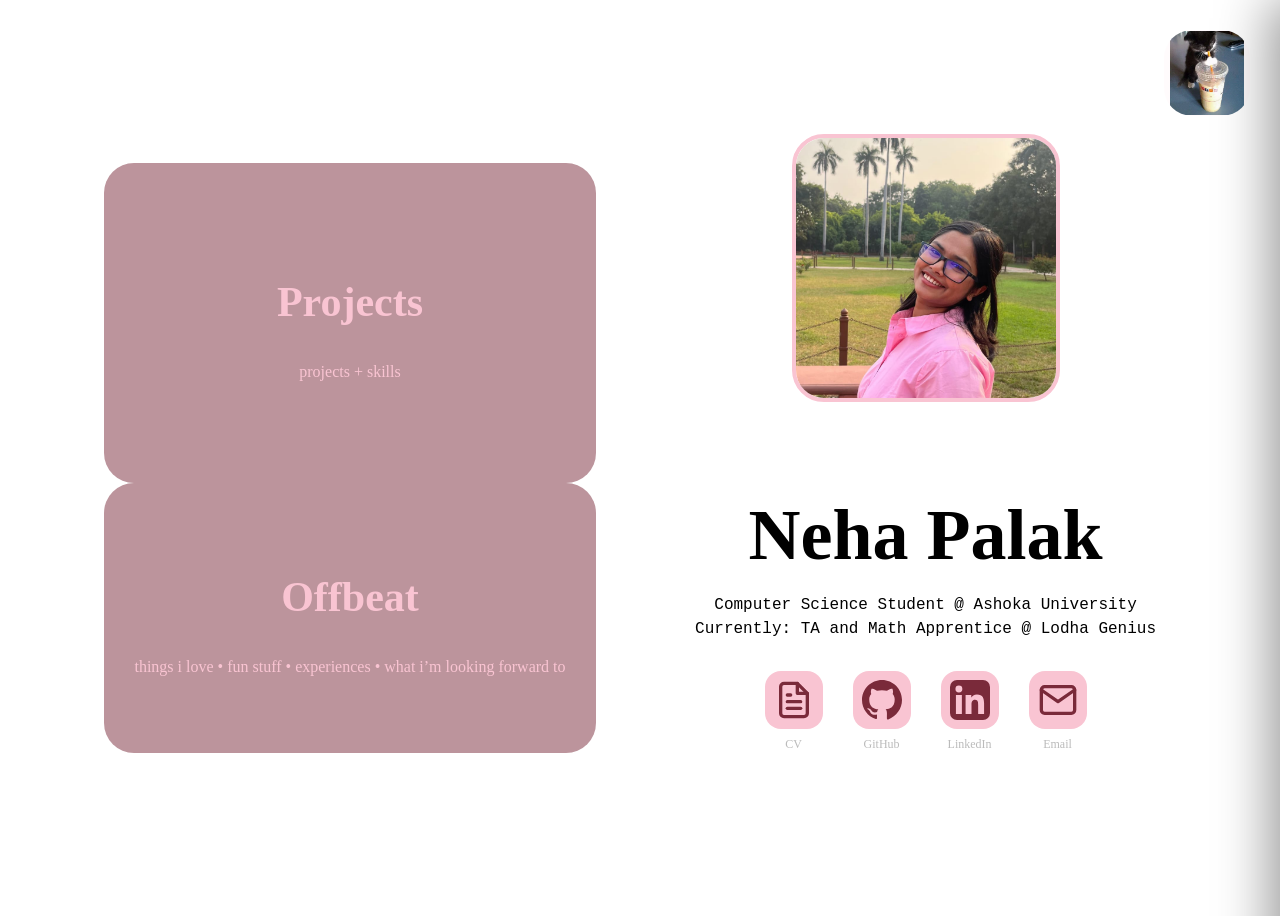
<file: index.html>
<!DOCTYPE html>
<html>

<head>

<meta charset="UTF-8">

<meta name="viewport"
content="width=device-width,initial-scale=1">

<title>Neha Palak</title>

<link rel="stylesheet"
href="style.css">

</head>


<body>


<nav class="nav">

<button
class="menu-btn"
onclick="toggleMenu()">

<img
src="kitten-and-coffee.jpg"
alt="menu">

</button>


<div
class="side-panel"
id="sidePanel">

<a href="index.html">
Home
</a>


<div class="menu-group">

<a href="sub_files/projects.html">

Projects

</a>

<div class="submenu">

<a href="#">
Featured
</a>

<a href="#">
Skills
</a>

</div>

</div>


<div class="menu-group">

<a href="sub_files/about.html">

About

</a>

<div class="submenu">

<a href="#">
Offbeat
</a>

<a href="#">
Things I Love
</a>

</div>

</div>


</div>

</nav>
<div class="homepage">



<section class="tiles">


<div
class="tile large"
onclick="go('sub_files/projects.html')">

<h2>Projects</h2>

<p>
projects + skills
</p>

</div>



<div
class="tile"
onclick="go('sub_files/random.html')">

<h2>Offbeat</h2>

<p>

things i love • fun stuff • experiences • what i’m looking forward to

</p>

</div>


</section>




<section class="hero">


<img
src="photo.jpeg"
class="profile">


<h1 style="font-family: Garamond, serif;">

Neha Palak

</h1>


<p style = "font-family: Courier, monospace; line-height: 1.5;">

Computer Science Student @ Ashoka University

<br>

Currently:
TA and Math Apprentice @ Lodha Genius

</p>



<div class="buttons">
  <a href="Neha_CV.pdf" target="_blank" class="icon-btn" title="Resume">
    <svg xmlns="http://www.w3.org/2000/svg" viewBox="0 0 24 24" fill="none" stroke="currentColor" stroke-width="2" stroke-linecap="round" stroke-linejoin="round"><path d="M14 2H6a2 2 0 0 0-2 2v16a2 2 0 0 0 2 2h12a2 2 0 0 0 2-2V8z"/><polyline points="14 2 14 8 20 8"/><line x1="16" y1="13" x2="8" y2="13"/><line x1="16" y1="17" x2="8" y2="17"/><polyline points="10 9 9 9 8 9"/></svg>
    <span>CV</span>
  </a>
  <a href="https://github.com/neha-palak" target="_blank" class="icon-btn" title="GitHub">
    <svg xmlns="http://www.w3.org/2000/svg" viewBox="0 0 24 24" fill="currentColor"><path d="M12 0C5.37 0 0 5.37 0 12c0 5.3 3.438 9.8 8.205 11.387.6.113.82-.258.82-.577 0-.285-.01-1.04-.015-2.04-3.338.724-4.042-1.61-4.042-1.61C4.422 18.07 3.633 17.7 3.633 17.7c-1.087-.744.084-.729.084-.729 1.205.084 1.838 1.236 1.838 1.236 1.07 1.835 2.809 1.305 3.495.998.108-.776.417-1.305.76-1.605-2.665-.3-5.466-1.332-5.466-5.93 0-1.31.465-2.38 1.235-3.22-.135-.303-.54-1.523.105-3.176 0 0 1.005-.322 3.3 1.23.96-.267 1.98-.399 3-.405 1.02.006 2.04.138 3 .405 2.28-1.552 3.285-1.23 3.285-1.23.645 1.653.24 2.873.12 3.176.765.84 1.23 1.91 1.23 3.22 0 4.61-2.805 5.625-5.475 5.92.42.36.81 1.096.81 2.22 0 1.606-.015 2.896-.015 3.286 0 .315.21.69.825.57C20.565 21.795 24 17.295 24 12c0-6.63-5.37-12-12-12"/></svg>
    <span>GitHub</span>
  </a>
  <a href="https://linkedin.com/in/neha-palak" target="_blank" class="icon-btn" title="LinkedIn">
    <svg xmlns="http://www.w3.org/2000/svg" viewBox="0 0 24 24" fill="currentColor"><path d="M20.447 20.452h-3.554v-5.569c0-1.328-.027-3.037-1.852-3.037-1.853 0-2.136 1.445-2.136 2.939v5.667H9.351V9h3.414v1.561h.046c.477-.9 1.637-1.85 3.37-1.85 3.601 0 4.267 2.37 4.267 5.455v6.286zM5.337 7.433a2.062 2.062 0 0 1-2.063-2.065 2.064 2.064 0 1 1 2.063 2.065zm1.782 13.019H3.555V9h3.564v11.452zM22.225 0H1.771C.792 0 0 .774 0 1.729v20.542C0 23.227.792 24 1.771 24h20.451C23.2 24 24 23.227 24 22.271V1.729C24 .774 23.2 0 22.222 0h.003z"/></svg>
    <span>LinkedIn</span>
  </a>
  <a href="mailto:nehapalak2684@gmail.com" class="icon-btn" title="Email">
    <svg xmlns="http://www.w3.org/2000/svg" viewBox="0 0 24 24" fill="none" stroke="currentColor" stroke-width="2" stroke-linecap="round" stroke-linejoin="round"><path d="M4 4h16c1.1 0 2 .9 2 2v12c0 1.1-.9 2-2 2H4c-1.1 0-2-.9-2-2V6c0-1.1.9-2 2-2z"/><polyline points="22,6 12,13 2,6"/></svg>
    <span>Email</span>
  </a>
</div>

</section>


</div>



<script>

function go(link){

window.location.href=link;

}


const btn=
document.querySelector(".menu-btn");

const menu=
document.querySelector(".menu");

btn.onclick=()=>{

menu.classList.toggle(
"show"
);

};

</script>

</body>

</html>

<!-- <!DOCTYPE html>
<html>
<head>
<meta charset="UTF-8">
<meta name="viewport" content="width=device-width,initial-scale=1">

<title>Neha Palak | Ashoka University</title>
<link rel="icon" href='data:image/svg+xml,<svg xmlns="http://www.w3.org/2000/svg" viewBox="0 0 100 100"><text y=".9em" font-size="90">⭐️</text></svg>'>
<link rel="stylesheet" href="style.css">
</head>

<body>

<div class="hero">

<img src="photo.jpeg" class="profile">

<h1 style="font-family: Garamond, serif;">Neha Palak</h1>

<p style="font-family: Courier, monospace; line-height: 1.5;">
Computer Science Student @ Ashoka University<br>
Currently: TA and Math Apprentice @ Lodha Genius
</p>
<div class="buttons">
  <a href="Neha_CV.pdf" target="_blank" class="icon-btn" title="Resume">
    <svg xmlns="http://www.w3.org/2000/svg" viewBox="0 0 24 24" fill="none" stroke="currentColor" stroke-width="2" stroke-linecap="round" stroke-linejoin="round"><path d="M14 2H6a2 2 0 0 0-2 2v16a2 2 0 0 0 2 2h12a2 2 0 0 0 2-2V8z"/><polyline points="14 2 14 8 20 8"/><line x1="16" y1="13" x2="8" y2="13"/><line x1="16" y1="17" x2="8" y2="17"/><polyline points="10 9 9 9 8 9"/></svg>
    <span>CV</span>
  </a>
  <a href="https://github.com/neha-palak" target="_blank" class="icon-btn" title="GitHub">
    <svg xmlns="http://www.w3.org/2000/svg" viewBox="0 0 24 24" fill="currentColor"><path d="M12 0C5.37 0 0 5.37 0 12c0 5.3 3.438 9.8 8.205 11.387.6.113.82-.258.82-.577 0-.285-.01-1.04-.015-2.04-3.338.724-4.042-1.61-4.042-1.61C4.422 18.07 3.633 17.7 3.633 17.7c-1.087-.744.084-.729.084-.729 1.205.084 1.838 1.236 1.838 1.236 1.07 1.835 2.809 1.305 3.495.998.108-.776.417-1.305.76-1.605-2.665-.3-5.466-1.332-5.466-5.93 0-1.31.465-2.38 1.235-3.22-.135-.303-.54-1.523.105-3.176 0 0 1.005-.322 3.3 1.23.96-.267 1.98-.399 3-.405 1.02.006 2.04.138 3 .405 2.28-1.552 3.285-1.23 3.285-1.23.645 1.653.24 2.873.12 3.176.765.84 1.23 1.91 1.23 3.22 0 4.61-2.805 5.625-5.475 5.92.42.36.81 1.096.81 2.22 0 1.606-.015 2.896-.015 3.286 0 .315.21.69.825.57C20.565 21.795 24 17.295 24 12c0-6.63-5.37-12-12-12"/></svg>
    <span>GitHub</span>
  </a>
  <a href="https://linkedin.com/in/neha-palak" target="_blank" class="icon-btn" title="LinkedIn">
    <svg xmlns="http://www.w3.org/2000/svg" viewBox="0 0 24 24" fill="currentColor"><path d="M20.447 20.452h-3.554v-5.569c0-1.328-.027-3.037-1.852-3.037-1.853 0-2.136 1.445-2.136 2.939v5.667H9.351V9h3.414v1.561h.046c.477-.9 1.637-1.85 3.37-1.85 3.601 0 4.267 2.37 4.267 5.455v6.286zM5.337 7.433a2.062 2.062 0 0 1-2.063-2.065 2.064 2.064 0 1 1 2.063 2.065zm1.782 13.019H3.555V9h3.564v11.452zM22.225 0H1.771C.792 0 0 .774 0 1.729v20.542C0 23.227.792 24 1.771 24h20.451C23.2 24 24 23.227 24 22.271V1.729C24 .774 23.2 0 22.222 0h.003z"/></svg>
    <span>LinkedIn</span>
  </a>
  <a href="mailto:nehapalak2684@gmail.com" class="icon-btn" title="Email">
    <svg xmlns="http://www.w3.org/2000/svg" viewBox="0 0 24 24" fill="none" stroke="currentColor" stroke-width="2" stroke-linecap="round" stroke-linejoin="round"><path d="M4 4h16c1.1 0 2 .9 2 2v12c0 1.1-.9 2-2 2H4c-1.1 0-2-.9-2-2V6c0-1.1.9-2 2-2z"/><polyline points="22,6 12,13 2,6"/></svg>
    <span>Email</span>
  </a>
</div>

</div>

<div class="grid">

<div class="tile" onclick="go('sub_files/about.html')">

<h2>About</h2>
</div>

<div class="tile" onclick="go('sub_files/projects.html')">

<h2>Projects</h2>
</div>

<div class="tile" onclick="go('sub_files/skills.html')">

<h2>Skills</h2>
</div>

<div class="tile" onclick="go('sub_files/blogs.html')">

<h2>Blogs</h2>
</div>

</div>

<script src="script.js"></script>

</body>
</html> -->
</file>
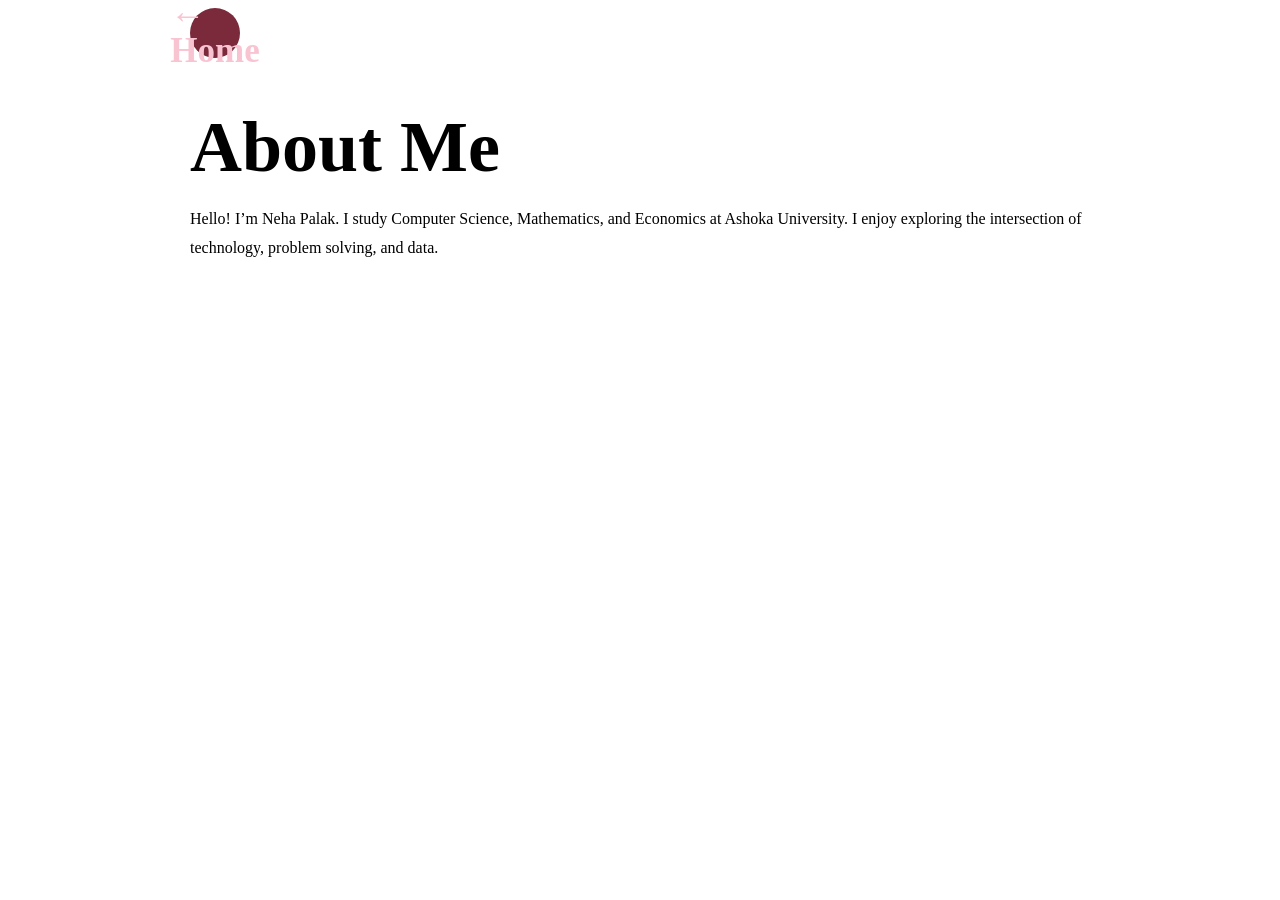
<file: about.html>
<!DOCTYPE html>
<html>

<head>
<link rel="stylesheet" href="style.css">
</head>

<body>

<div class="page">

<a class="back" href="index.html">← Home</a>

<h1>About Me</h1>

<p>

Hello! I’m Neha Palak.

I study Computer Science, Mathematics, and Economics at Ashoka University.

I enjoy exploring the intersection of technology, problem solving, and data.

</p>

</div>

</body>

</html>
</file>
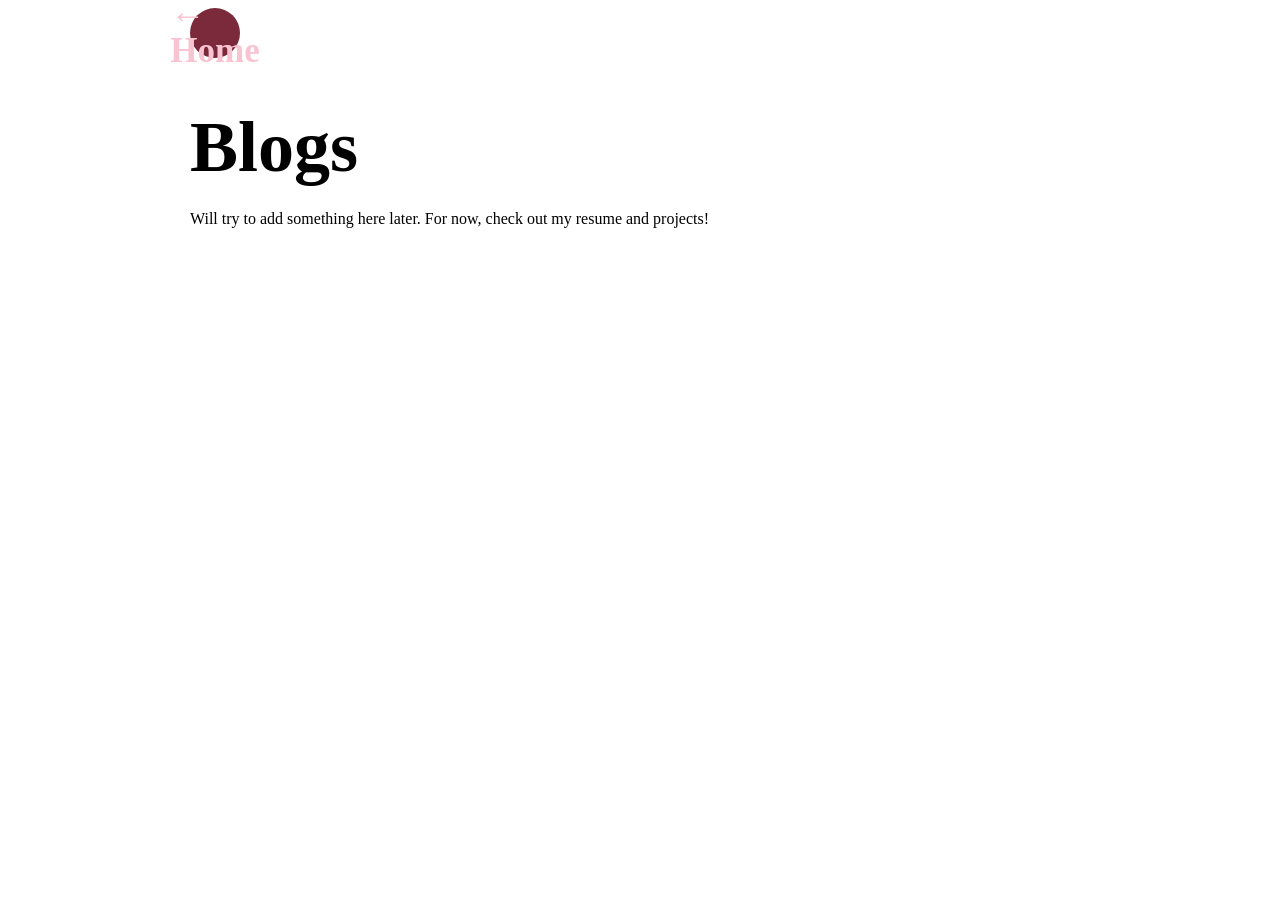
<file: blogs.html>
<!DOCTYPE html>
<html>

<head>
<link rel="stylesheet" href="style.css">
</head>

<body>

<div class="page">

<a class="back" href="index.html">← Home</a>

<h1>Blogs</h1>

<p>

Will try to add something here later. For now, check out my resume and projects!

</p>

</div>

</body>

</html>
</file>
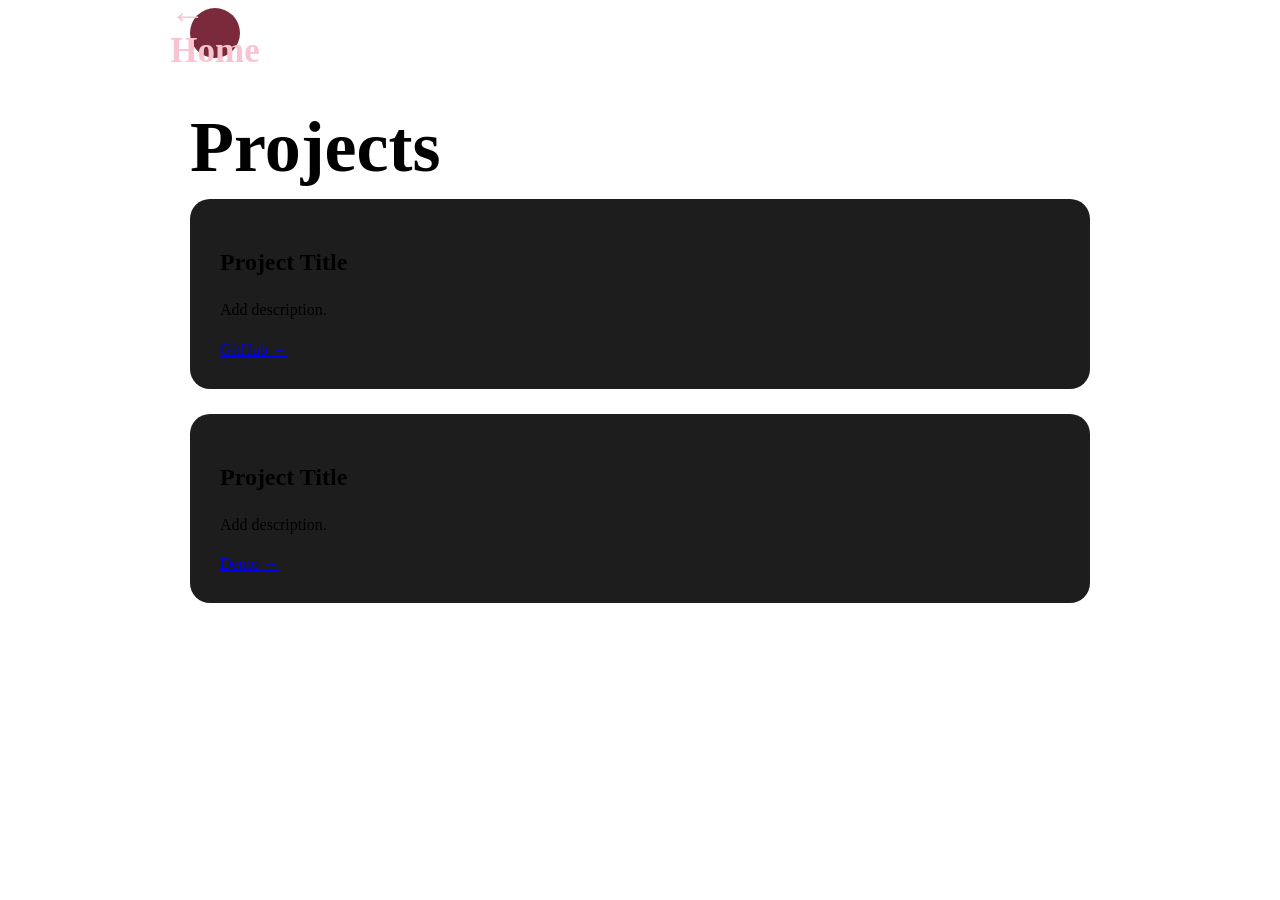
<file: projects.html>
<!DOCTYPE html>
<html>

<head>
<link rel="stylesheet" href="style.css">
</head>

<body>

<div class="page">

<a class="back" href="index.html">

← Home

</a>

<h1>Projects</h1>

<div class="cards">

<div class="card">

<h2>Project Title</h2>

<p>
Add description.
</p>

<a href="#">
GitHub →
</a>

</div>

<div class="card">

<h2>Project Title</h2>

<p>
Add description.
</p>

<a href="#">
Demo →
</a>

</div>

</div>

</div>

</body>

</html>
</file>
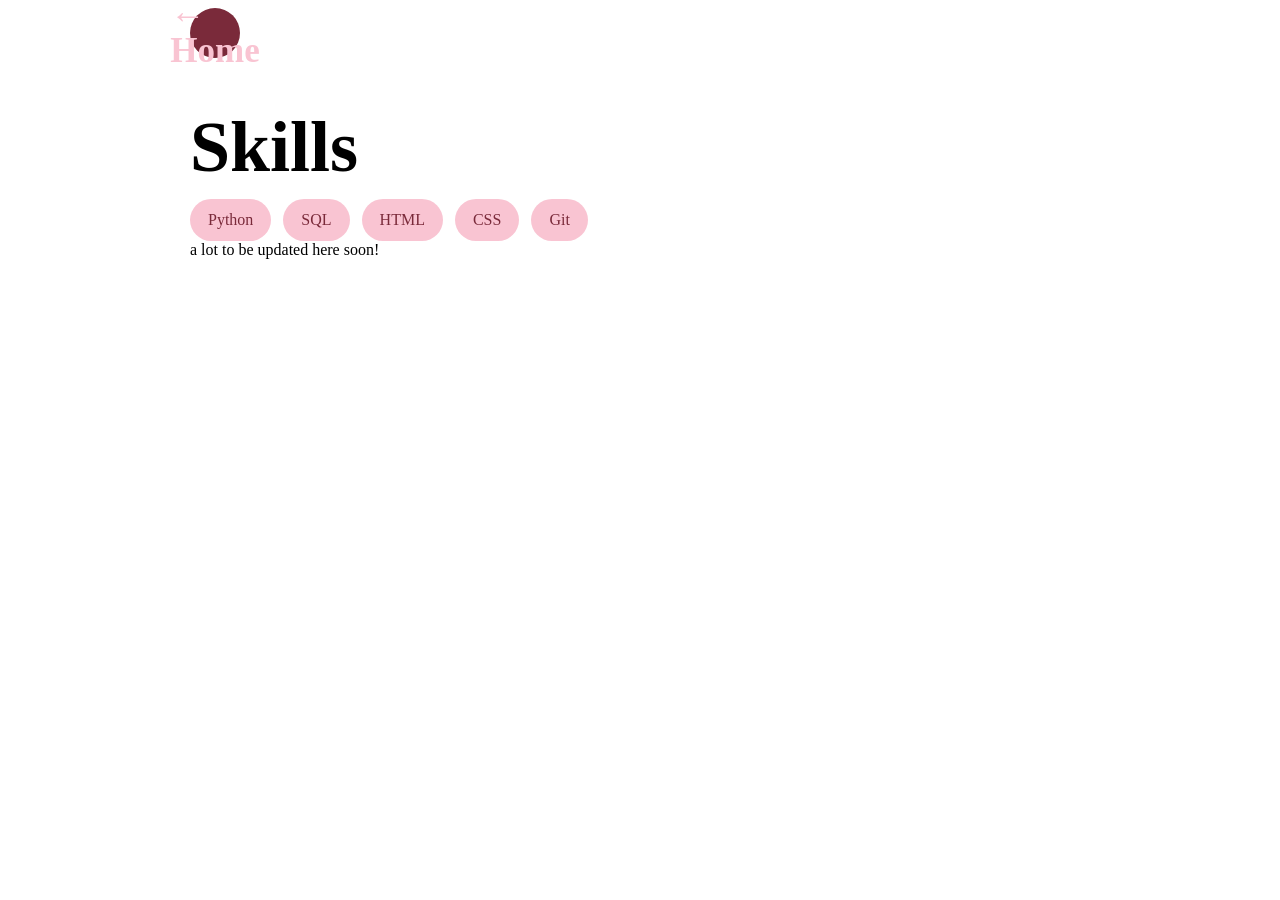
<file: skills.html>
<!DOCTYPE html>
<html>

<head>
<link rel="stylesheet" href="style.css">
</head>

<body>

<div class="page">

<a class="back" href="index.html">

← Home

</a>

<h1>Skills</h1>

<div class="tags">

<span>Python</span>
<span>SQL</span>
<span>HTML</span>
<span>CSS</span>
<span>Git</span>

</div>
a lot to be updated here soon!
</div>

</body>

</html>
</file>
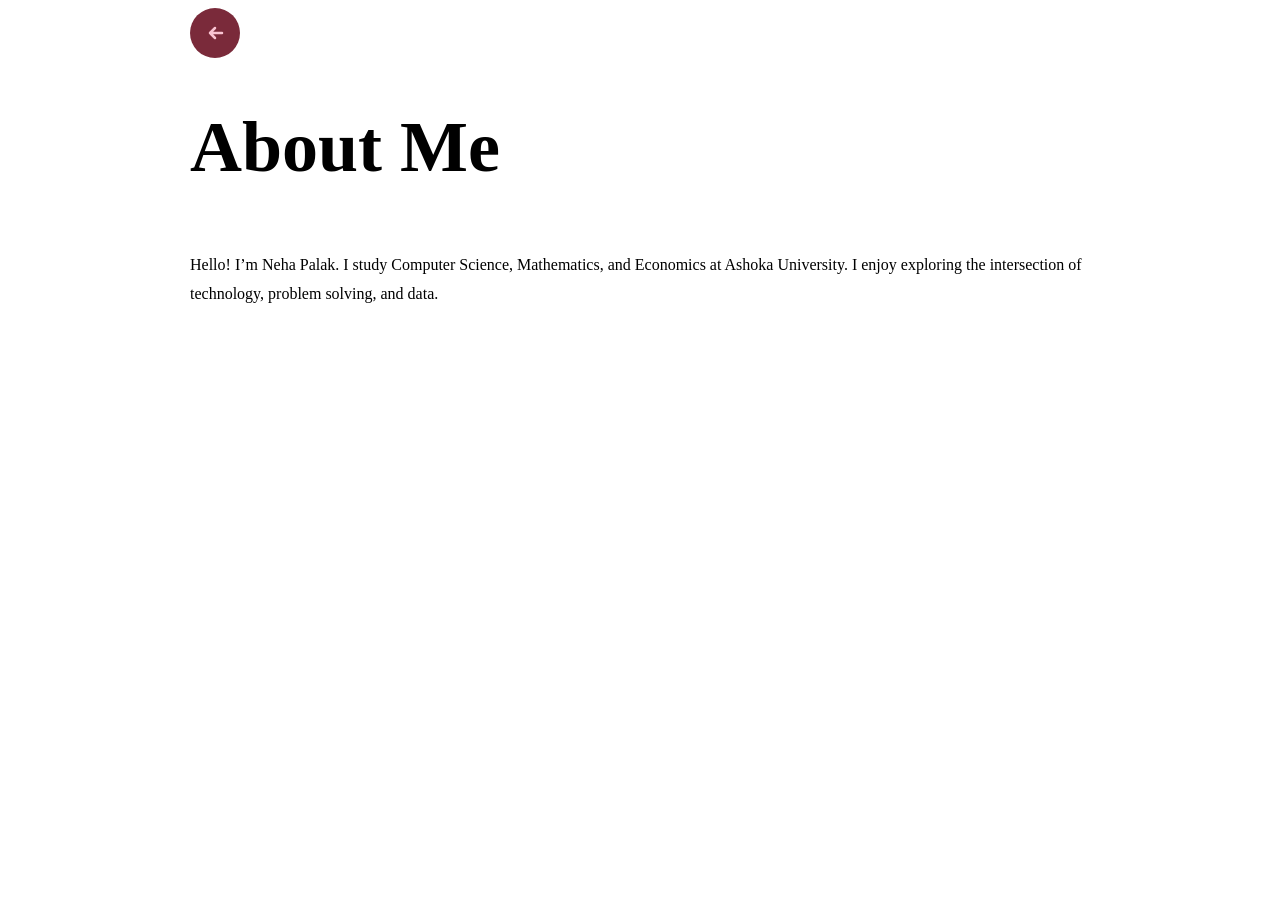
<file: sub_files/about.html>
<!DOCTYPE html>
<html>

<head>

<link rel="icon" href='data:image/svg+xml,<svg xmlns="http://www.w3.org/2000/svg" viewBox="0 0 100 100"><text y=".9em" font-size="90">⭐️</text></svg>'>

<link rel="stylesheet" href="../style.css">
</head>

<body>

<div class="page">


<div class="title-row">

<a href="../index.html" class="back">
  <svg viewBox="0 0 24 24" width="24" height="24" fill="none">
    <path d="M19 12H7M12 17L7 12L12 7"
          stroke="currentColor"
          stroke-width="2.5"
          stroke-linecap="round"
          stroke-linejoin="round"/>
  </svg>
</a>

<h1>About Me</h1>
</div>
<br><br>
<p>

Hello! I’m Neha Palak.

I study Computer Science, Mathematics, and Economics at Ashoka University.

I enjoy exploring the intersection of technology, problem solving, and data.

</p>

</div>

</body>

</html>
</file>
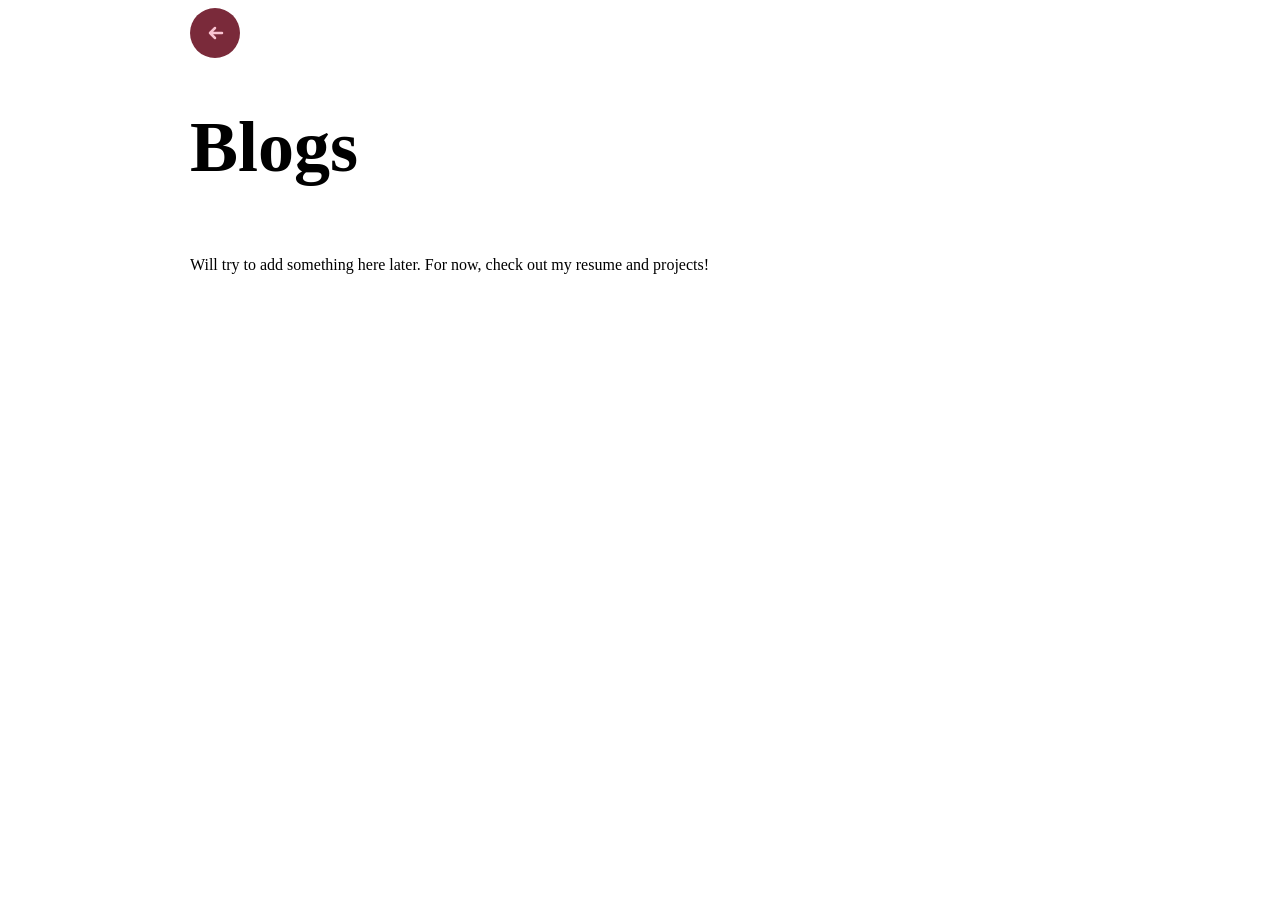
<file: sub_files/blogs.html>
<!DOCTYPE html>
<html>

<head>
<link rel="icon" href='data:image/svg+xml,<svg xmlns="http://www.w3.org/2000/svg" viewBox="0 0 100 100"><text y=".9em" font-size="90">⭐️</text></svg>'>

<link rel="stylesheet" href="../style.css">
</head>

<body>

<div class="page">

<div class="title-row">


<a href="../index.html" class="back">
  <svg viewBox="0 0 24 24" width="24" height="24" fill="none">
    <path d="M19 12H7M12 17L7 12L12 7"
          stroke="currentColor"
          stroke-width="2.5"
          stroke-linecap="round"
          stroke-linejoin="round"/>
  </svg>
</a>

<h1>Blogs</h1>
</div>
<br><br>
<p>

Will try to add something here later. For now, check out my resume and projects!

</p>

</div>

</body>

</html>
</file>
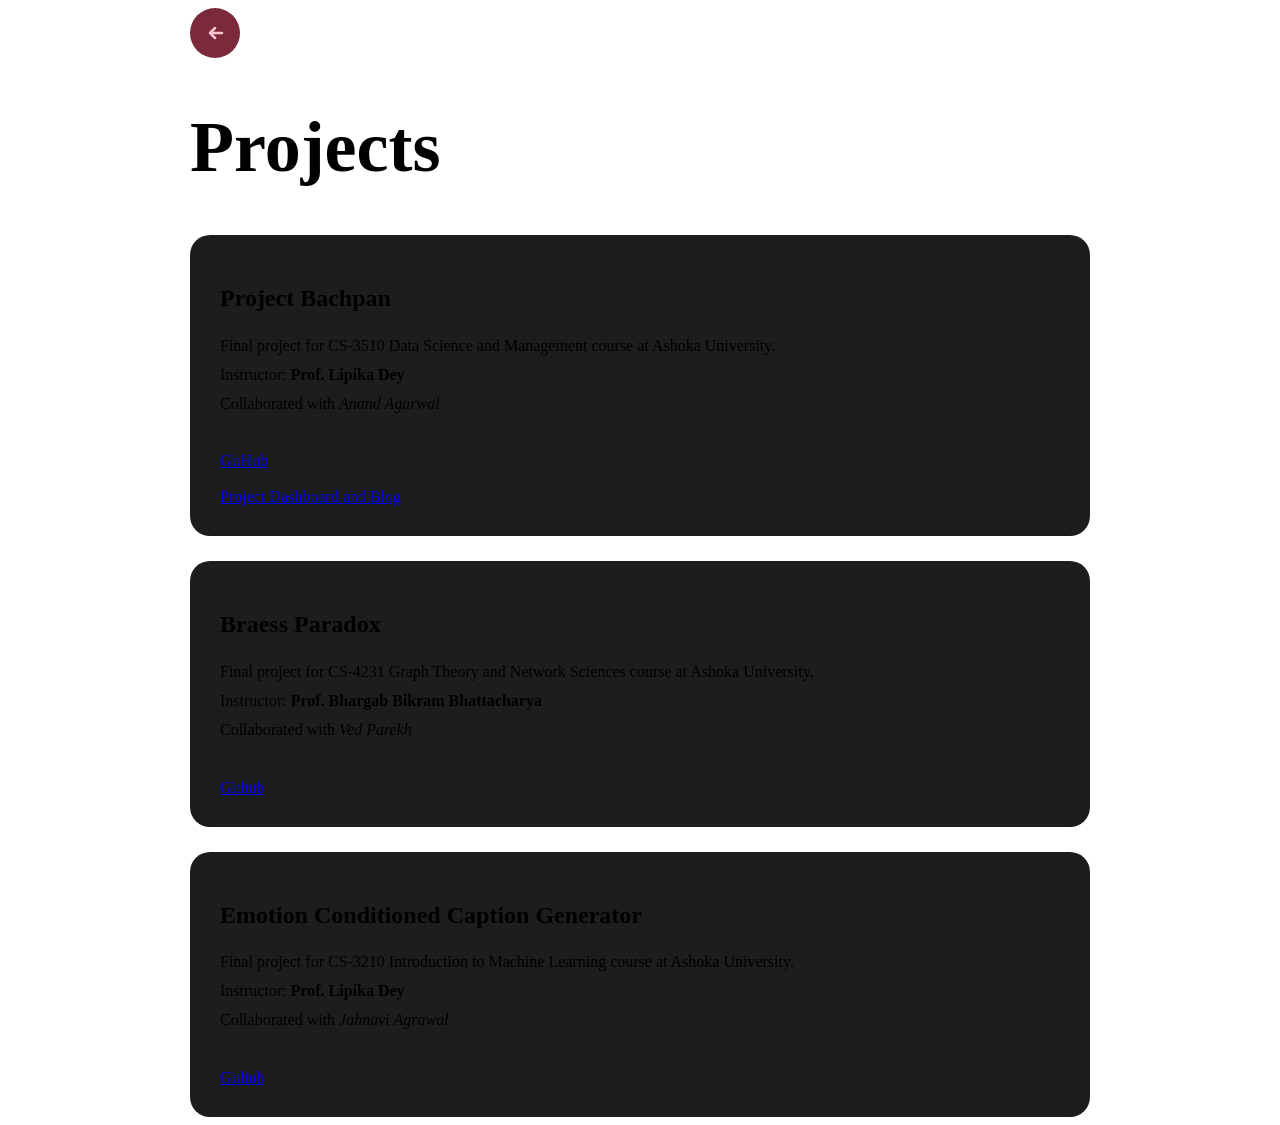
<file: sub_files/projects.html>
<!DOCTYPE html>
<html>

<head>
<link rel="icon" href='data:image/svg+xml,<svg xmlns="http://www.w3.org/2000/svg" viewBox="0 0 100 100"><text y=".9em" font-size="90">⭐️</text></svg>'>

<link rel="stylesheet" href="../style.css">
</head>

<body>

<div class="page">
<div class="title-row">

<a href="../index.html" class="back">
  <svg viewBox="0 0 24 24" width="24" height="24" fill="none">
    <path d="M19 12H7M12 17L7 12L12 7"
          stroke="currentColor"
          stroke-width="2.5"
          stroke-linecap="round"
          stroke-linejoin="round"/>
  </svg>
</a>

<h1>Projects</h1>
</div>
<br><br>
<div class="cards">

<div class="card">

<h2>Project Bachpan</h2>

<p>
Final project for CS-3510 Data Science and Management course at Ashoka University.<br>
Instructor: <b>Prof. Lipika Dey</b> <br>
Collaborated with <i>Anand Agarwal</i>
</p>
<br>
<a class = "a-links" href="https://github.com/anand-agarwal/dsm_project">
GitHub
</a><br><br>
<a class = "a-links" href="https://project-bachpan.vercel.app">
Project Dashboard and Blog
</a>

</div>

<div class="card">

<h2>Braess Paradox</h2>

<p>
Final project for CS-4231 Graph Theory and Network Sciences course at Ashoka University.<br>
Instructor: <b>Prof. Bhargab Bikram Bhattacharya</b><br>
Collaborated with <i>Ved Parekh</i>
</p>
<br>
<a class = "a-links" href="https://github.com/neha-palak/graph-network-braess-project">
Github
</a>

</div>
<div class="card">

<h2>Emotion Conditioned Caption Generator</h2>

<p>
Final project for CS-3210 Introduction to Machine Learning course at Ashoka University.<br>
Instructor: <b>Prof. Lipika Dey</b> <br>
Collaborated with <i>Jahnavi Agrawal</i>
</p>
<br>
<a class = "a-links" href="https://github.com/neha-palak/IML_A3">
Github
</a>

</div>
</div>

</div>

</body>

</html>
</file>
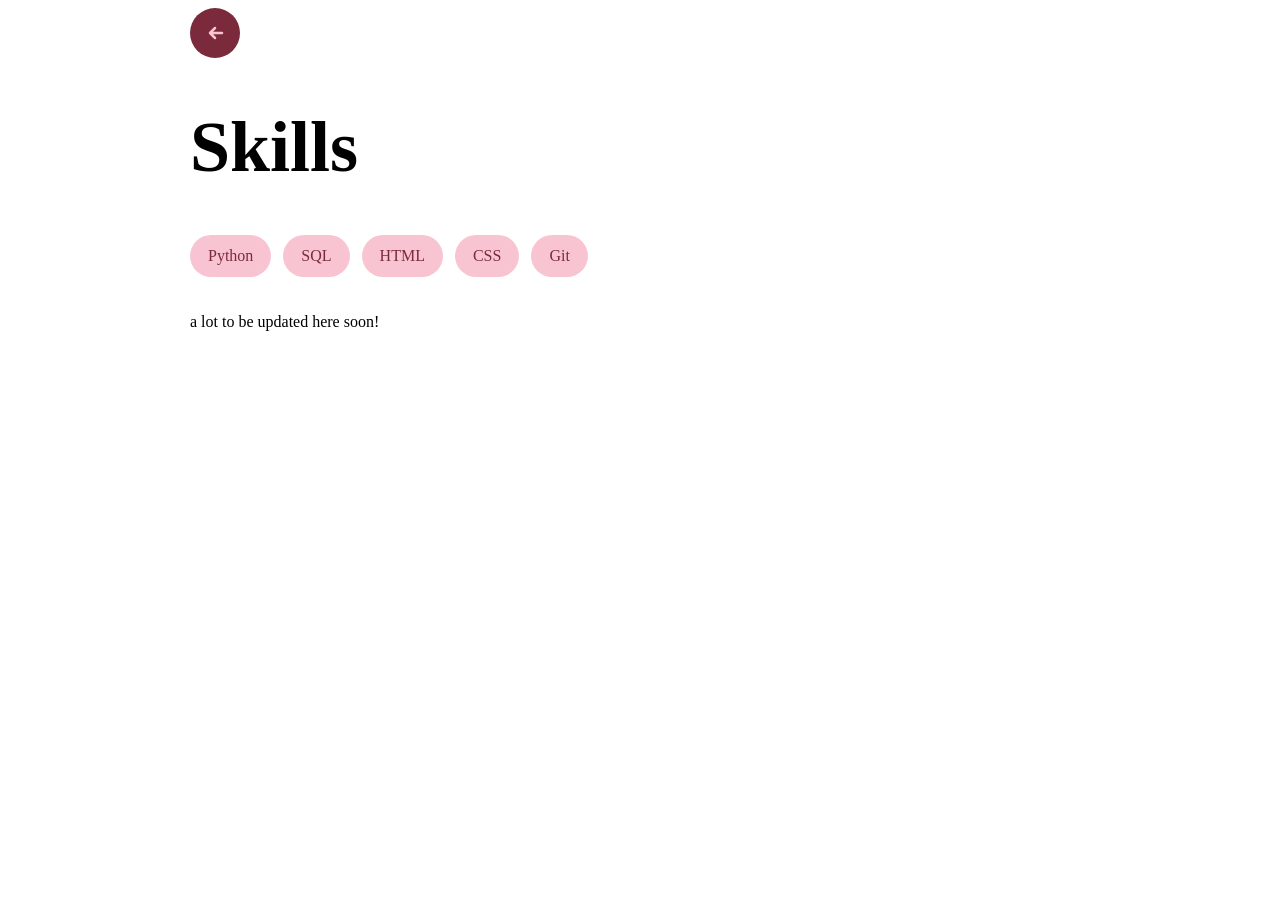
<file: sub_files/skills.html>
<!DOCTYPE html>
<html>

<head>
<link rel="icon" href='data:image/svg+xml,<svg xmlns="http://www.w3.org/2000/svg" viewBox="0 0 100 100"><text y=".9em" font-size="90">⭐️</text></svg>'>

<link rel="stylesheet" href="../style.css">
</head>

<body>

<div class="page">
<div class="title-row">

<a href="../index.html" class="back">
  <svg viewBox="0 0 24 24" width="24" height="24" fill="none">
    <path d="M19 12H7M12 17L7 12L12 7"
          stroke="currentColor"
          stroke-width="2.5"
          stroke-linecap="round"
          stroke-linejoin="round"/>
  </svg>
</a>

<h1>Skills</h1>
</div>
<br><br>
<div class="tags">

<span>Python</span>
<span>SQL</span>
<span>HTML</span>
<span>CSS</span>
<span>Git</span>

</div>
<br><br>
a lot to be updated here soon!
</div>

</body>

</html>
</file>
<file: style.css>
/*{
margin:0;
padding:0;
box-sizing:border-box;
}

body{
background:#111;
color:white;

font-family:Arial;

min-height:100vh;

padding:40px;
}

.a-links {
  display: inline-block;
  background: #f9c4d2;
  color: #7a2a3a;
  text-decoration: none;
  padding: 10px 22px;
  border-radius: 999px;
  font-size: 14px;
  transition: background .2s, transform .2s;
}

.a-links:hover {
  background: #f5a8bf;
  transform: translateY(-2px);
}

.hero{
text-align:center;
}

.profile{

width:220px;

height:220px;

border-radius:30px;

object-fit:cover;

border:4px solid #f9c4d2;

margin-bottom:25px;

}

h1{
font-size:56px;
}

p{
color:#bbb;

line-height:1.8;
}

.title-row {
  display: flex;
  align-items: center;
  gap: 20px;

.title-row h1 {
  margin: 0;
}

.buttons {
  margin: 30px;
  display: flex;
  justify-content: center;
  flex-wrap: wrap;
  gap: 16px;
}

.icon-btn {
  display: flex;
  flex-direction: column;
  align-items: center;
  gap: 8px;
  color: #7a2a3a;
  text-decoration: none;
  width: 72px;
  transition: transform .2s, color .2s;
}

.icon-btn svg {
  width: 40px;
  height: 40px;
  background: #f9c4d2;
  border-radius: 16px;
  padding: 9px;
  transition: background .2s, transform .2s;
}

.icon-btn span {
  font-size: 12px;
  color: #bbb;
  transition: color .2s;
}

.icon-btn:hover svg {
  background: #ff6fa3;
  transform: translateY(-4px);
}

.icon-btn:hover span {
  color: white;
}



.grid {
  display: grid;
  grid-template-columns: repeat(2, minmax(200px, 280px));
  gap: 30px;
  justify-content: center;
  margin: 70px auto;
}

.tile {
  display: flex;
  align-items: center;      
  justify-content: center;  

  color: #f9c4d2;
  background: rgba(122, 42, 58, 0.5);

  padding: 30px;
  border-radius: 30px;
  cursor: pointer;
  text-align: center;

  transition: transform .3s, background .3s;
}

.tile:hover {
  transform: translateY(-10px);
  background: rgba(140, 55, 75, 0.7);
}

.page{

max-width:900px;

margin:auto;

}



.back {
  width: 50px;
  height: 50px;
  display: inline-flex;
  align-items: center;
  justify-content: center;

  background: #7a2a3a;   
  color: #f9c4d2;

  border-radius: 50%;
  text-decoration: none;

  font-size: 35px;
  font-weight: bold;
  line-height: 1;

  transition: background .2s, transform .2s;
}

.back:hover {
  background: rgba(122, 42, 58, 0.5);
  transform: translateY(-2px);
}

.cards{

display:grid;

gap:25px;

}

.card{

padding:30px;

background:#1d1d1d;

border-radius:20px;

}

.tags{

display:flex;

flex-wrap:wrap;

gap:12px;

}

.tags span{

background:#f9c4d2;

color:#7a2a3a;

padding:12px 18px;

border-radius:999px;

}

@media(max-width:700px){

.grid{

grid-template-columns:1fr;

}

}

*{
margin:0;
padding:0;

box-sizing:border-box;
}


body{

background:#111;

color:white;

font-family:Arial;

padding:40px;

min-height:100vh;

}



/* ---------- NAV ---------- */


/* .nav{

position:fixed;

top:30px;

right:30px;

z-index:100;

}


.menu-btn{

background:none;

border:none;

cursor:pointer;

}


.menu-btn img{

width:42px;

height:42px;

object-fit:contain;

}


.menu{

display:none;

margin-top:12px;

padding:16px;

background:#171717;

border-radius:20px;

min-width:180px;

}


.menu.show{

display:flex;

flex-direction:column;

gap:12px;

}


.menu a{

color:#f9c4d2;

text-decoration:none;

padding:10px;

border-radius:12px;

}


.menu a:hover{

background:

rgba(
122,
42,
58,
0.4
);

} */

/* ---------- NAV ---------- */


/* .nav{

position:fixed;

top:30px;

right:30px;

z-index:999;

} */

.nav{

position:fixed;

top:30px;

right:30px;

z-index:1000;

}



/* BUTTON */


.menu-btn{

width:86px;

height:86px;

border:none;

cursor:pointer;

overflow:hidden;

border-radius:28px;

background:

rgba(
249,
196,
210,
0.08
);

backdrop-filter:

blur(12px);

transition:.3s;

}


.menu-btn:hover{

transform:

translateY(-4px);

background:

rgba(
249,
196,
210,
0.15
);

}



.menu-btn img{

width:100%;

height:100%;

object-fit:cover;

}



/* SIDE PANEL */


.side-panel{

position:fixed;

top:0;

right:0;

transform:translateX(100%);

width:320px;

height:100vh;

background:#171717;

padding:120px 30px;

display:flex;

flex-direction:column;

gap:18px;

transition:transform .35s ease;

z-index:999;

box-shadow:
-10px 0 50px rgba(0,0,0,.4);

}



/* open state */

.side-panel.open{

transform:translateX(0);

}




/* MAIN OPTIONS */


.side-panel>a,

.menu-group>a{

display:block;

padding:18px;

font-size:22px;

color:#f9c4d2;

text-decoration:none;

border-radius:20px;

transition:.2s;

}


.side-panel>a:hover,

.menu-group>a:hover{

background:

rgba(
122,
42,
58,
0.45
);

}



/* SUBMENU */


.submenu{

max-height:0;

overflow:hidden;

padding-left:22px;

transition:.35s;

display:flex;

flex-direction:column;

gap:10px;

}



.menu-group:hover .submenu{

max-height:260px;

margin-top:12px;

}



.submenu a{

padding:14px;

color:#bbb;

text-decoration:none;

border-radius:14px;

}



.submenu a:hover{

background:

rgba(
122,
42,
58,
0.25
);

color:white;

}



/* MOBILE */


@media(max-width:800px){

.menu-btn{

width:72px;

height:72px;

border-radius:24px;

}


.side-panel{

width:100%;

right:-100%;

}

}



/* ---------- LAYOUT ---------- */


/* .homepage{

display:flex;

align-items:center;

justify-content:center;

gap:90px;

min-height:100vh;

} */
.homepage{

display:flex;

justify-content:center;

align-items:center;

gap:80px;

max-width:1300px;

margin:auto;

min-height:100vh;

}





/* .tiles{

width:45%;

display:flex;

flex-direction:column;

gap:35px;

} */



/* .hero{

width:40%;

text-align:center;

} */

.hero{

flex:1;

max-width:500px;

text-align:center;

}


.profile{

width:260px;

height:260px;

border-radius:32px;

object-fit:cover;

border:

4px solid
#f9c4d2;

margin-bottom:28px;

}



h1{

font-size:72px;

margin-bottom:10px;

}



p{

line-height:1.8;

}



/* ---------- ICONS ---------- */


.buttons {
  margin: 30px;
  display: flex;
  justify-content: center;
  flex-wrap: wrap;
  gap: 16px;
}

.icon-btn {
  display: flex;
  flex-direction: column;
  align-items: center;
  gap: 8px;
  color: #7a2a3a;
  text-decoration: none;
  width: 72px;
  transition: transform .2s, color .2s;
}

.icon-btn svg {
  width: 40px;
  height: 40px;
  background: #f9c4d2;
  border-radius: 16px;
  padding: 9px;
  transition: background .2s, transform .2s;
}

.icon-btn span {
  font-size: 12px;
  color: #bbb;
  transition: color .2s;
}

.icon-btn:hover svg {
  background: #ff6fa3;
  transform: translateY(-4px);
}

.icon-btn:hover span {
  color: white;
}


/* ---------- TILES ---------- */


.tile{

background:

rgba(
122,
42,
58,
0.55
);

color:

#f9c4d2;

border-radius:34px;

padding:50px;

cursor:pointer;

transition:.25s;

min-height:210px;

display:flex;

flex-direction:column;

justify-content:center;

}



.large{

min-height:260px;

}



.tile:hover{

transform:

translateY(-8px);

background:

rgba(
145,
55,
82,
0.75
);

}



.tile h2{

font-size:42px;

margin-bottom:16px;

}



.tile p{

font-size:16px;

}


.grid {
  display: grid;
  grid-template-columns: repeat(2, minmax(200px, 280px));
  gap: 30px;
  justify-content: center;
  margin: 70px auto;
}

.tile {
  display: flex;
  align-items: center;      
  justify-content: center;  

  color: #f9c4d2;
  background: rgba(122, 42, 58, 0.5);

  padding: 30px;
  border-radius: 30px;
  cursor: pointer;
  text-align: center;

  transition: transform .3s, background .3s;
}

.tile:hover {
  transform: translateY(-10px);
  background: rgba(140, 55, 75, 0.7);
}

.page{

max-width:900px;

margin:auto;

}



.back {
  width: 50px;
  height: 50px;
  display: inline-flex;
  align-items: center;
  justify-content: center;

  background: #7a2a3a;   
  color: #f9c4d2;

  border-radius: 50%;
  text-decoration: none;

  font-size: 35px;
  font-weight: bold;
  line-height: 1;

  transition: background .2s, transform .2s;
}

.back:hover {
  background: rgba(122, 42, 58, 0.5);
  transform: translateY(-2px);
}

.cards{

display:grid;

gap:25px;

}

.card{

padding:30px;

background:#1d1d1d;

border-radius:20px;

}

.tags{

display:flex;

flex-wrap:wrap;

gap:12px;

}

.tags span{

background:#f9c4d2;

color:#7a2a3a;

padding:12px 18px;

border-radius:999px;

}


/* ---------- MOBILE ---------- */


@media(max-width:800px){

body{

padding:30px;

}


.homepage{

flex-direction:

column-reverse;

gap:60px;

}


.hero{

width:100%;

}


.tiles{

width:100%;

}


.profile{

width:210px;

height:210px;

}


h1{

font-size:58px;

}


.tile{

min-height:170px;

padding:36px;

}


.large{

min-height:190px;

}


.menu{

right:0;

position:absolute;

}

}
</file>
